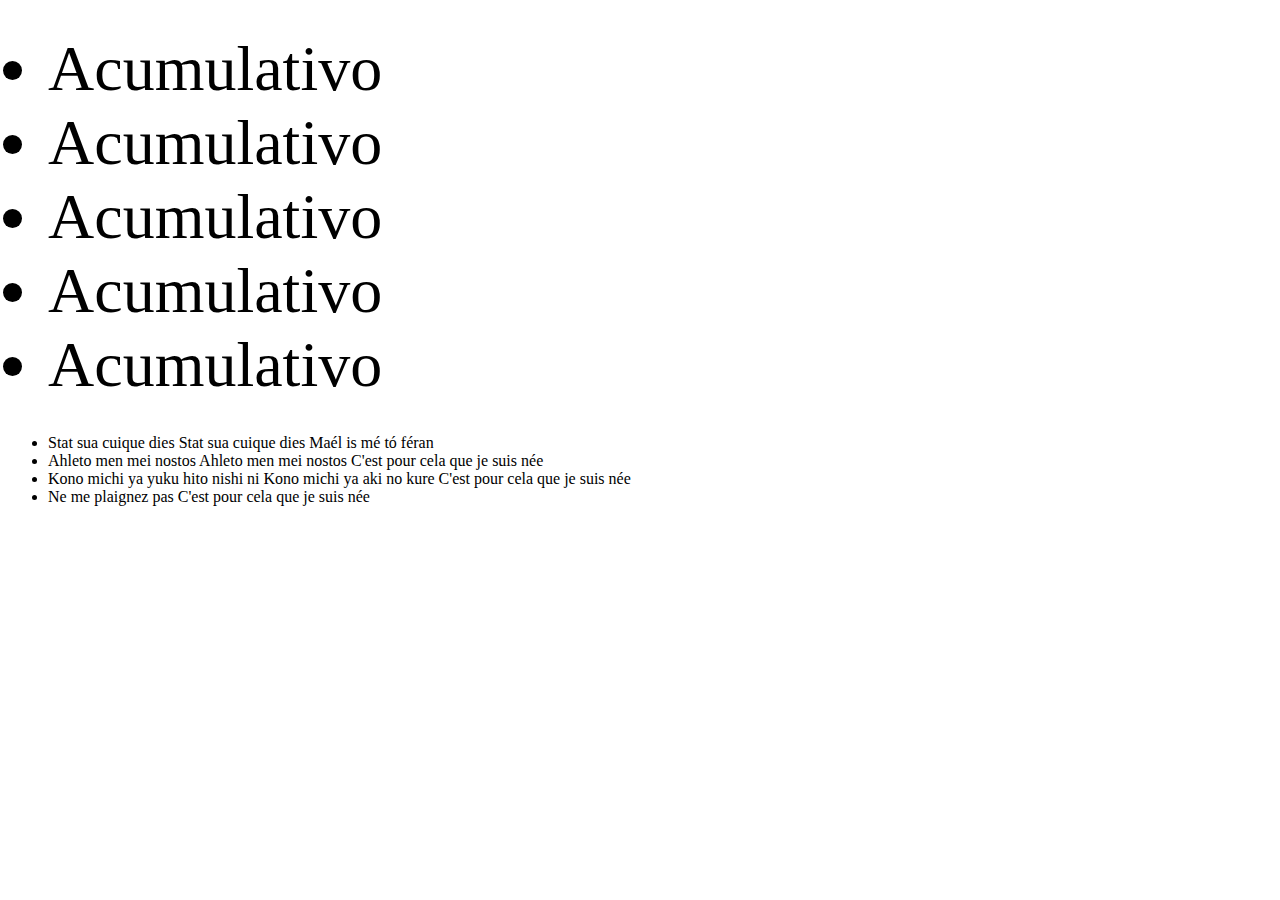
<file: agosto/dia_12/em_rem/index.html>
<!DOCTYPE html>
<html lang="en">

<head>
    <meta charset="UTF-8">
    <meta http-equiv="X-UA-Compatible" content="IE=edge">
    <meta name="viewport" content="width=device-width, initial-scale=1.0">
    <title>Em x Rem</title>
</head>

<style>
    html {
        font-size: 16px;
    }

    ul {
        font-size: 2em;
        /*16 x 2 = 32px*/
    }

    li {
        font-size: 2em;
        /* 2 x 2 x 16 = 64px (Acumulativo) */
    }

    .rem li {
        font-size: 1rem;
        /*16px (Fonte Raíz)*/
    }
</style>

<body>
    <ul>
        <li>Acumulativo</li>
        <li>Acumulativo</li>
        <li>Acumulativo</li>
        <li>Acumulativo</li>
        <li>Acumulativo</li>
    </ul>

    <ul class="rem">
        <li>Stat sua cuique dies
            Stat sua cuique dies
            Maél is mé tó féran</li>
        <li>Ahleto men mei nostos
            Ahleto men mei nostos
            C'est pour cela que je suis née</li>
        <li>Kono michi ya yuku hito nishi ni
            Kono michi ya aki no kure
            C'est pour cela que je suis née</li>
        <li>Ne me plaignez pas
            C'est pour cela que je suis née</li>
    </ul>
</body>

</html>
</file>
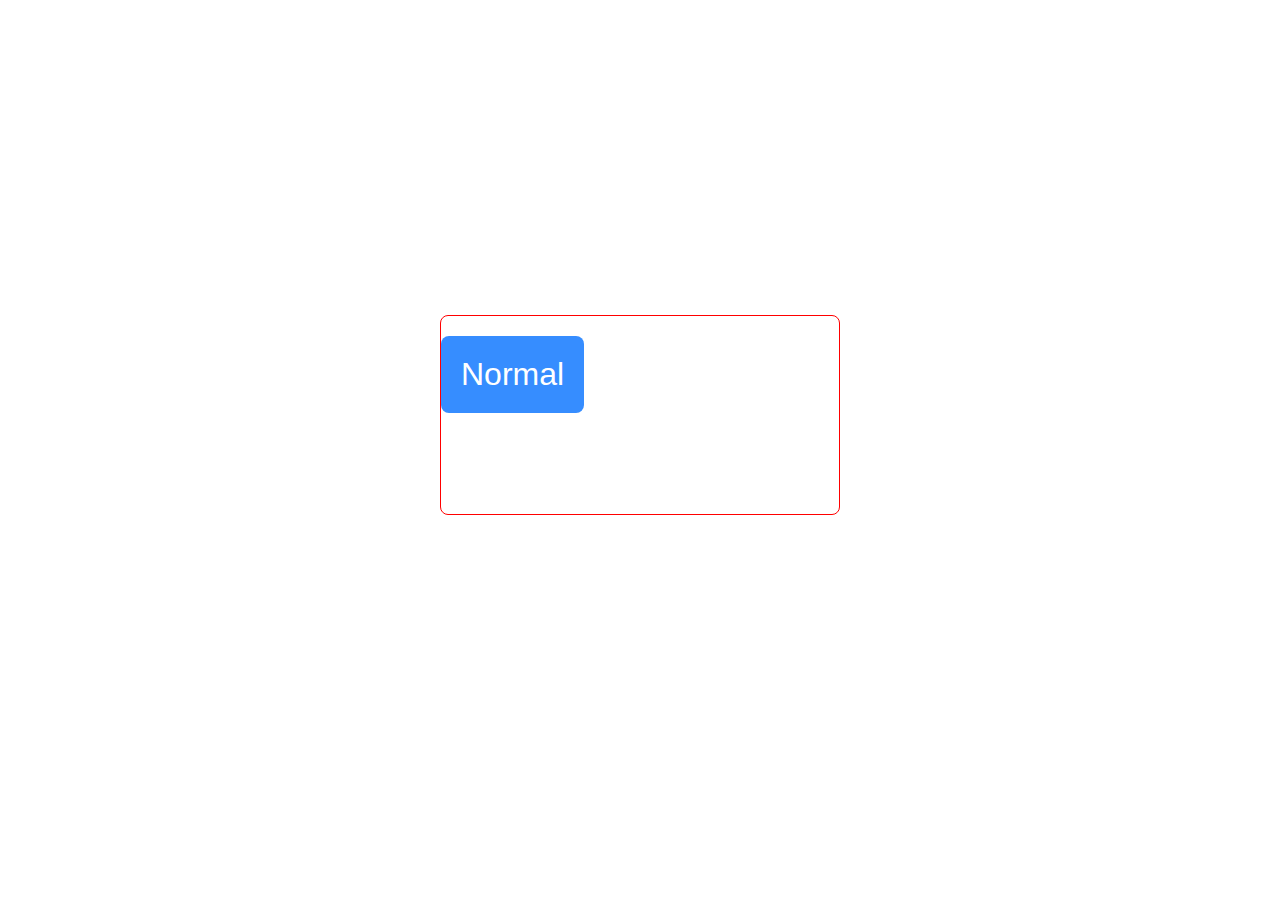
<file: 2021/agosto/dia13/margin_padding/index.html>
<!DOCTYPE html>
<html lang="en">
<head>
    <meta charset="UTF-8">
    <meta http-equiv="X-UA-Compatible" content="IE=edge">
    <meta name="viewport" content="width=device-width, initial-scale=1.0">
    <title>Padding e Margin</title>
    <style>
        * {
            box-sizing: border-box;
            margin: 0;
        }

        .fundo {
            background-color: #fff;
            border-radius: 8px;
            border: 1px solid red;
            width: 400px;
            height: 200px;
            margin: 0 auto;
            margin-top: 35vh;
        }

        button{
            color: #fff;
            background-color: #368dff;
            font-size: 2em;
            border: none;
            border-radius: 8px;
            padding: 20px; /*Aumenta o espaço interno do botão*/
            margin-top: 20px /*Aumenta o distanciamento do botão em relação ao fundo*/;
        }

    </style>
</head>
<body>
    <div class="fundo">
        <button>Normal</button>
    </div>


</body>
</html>
</file>
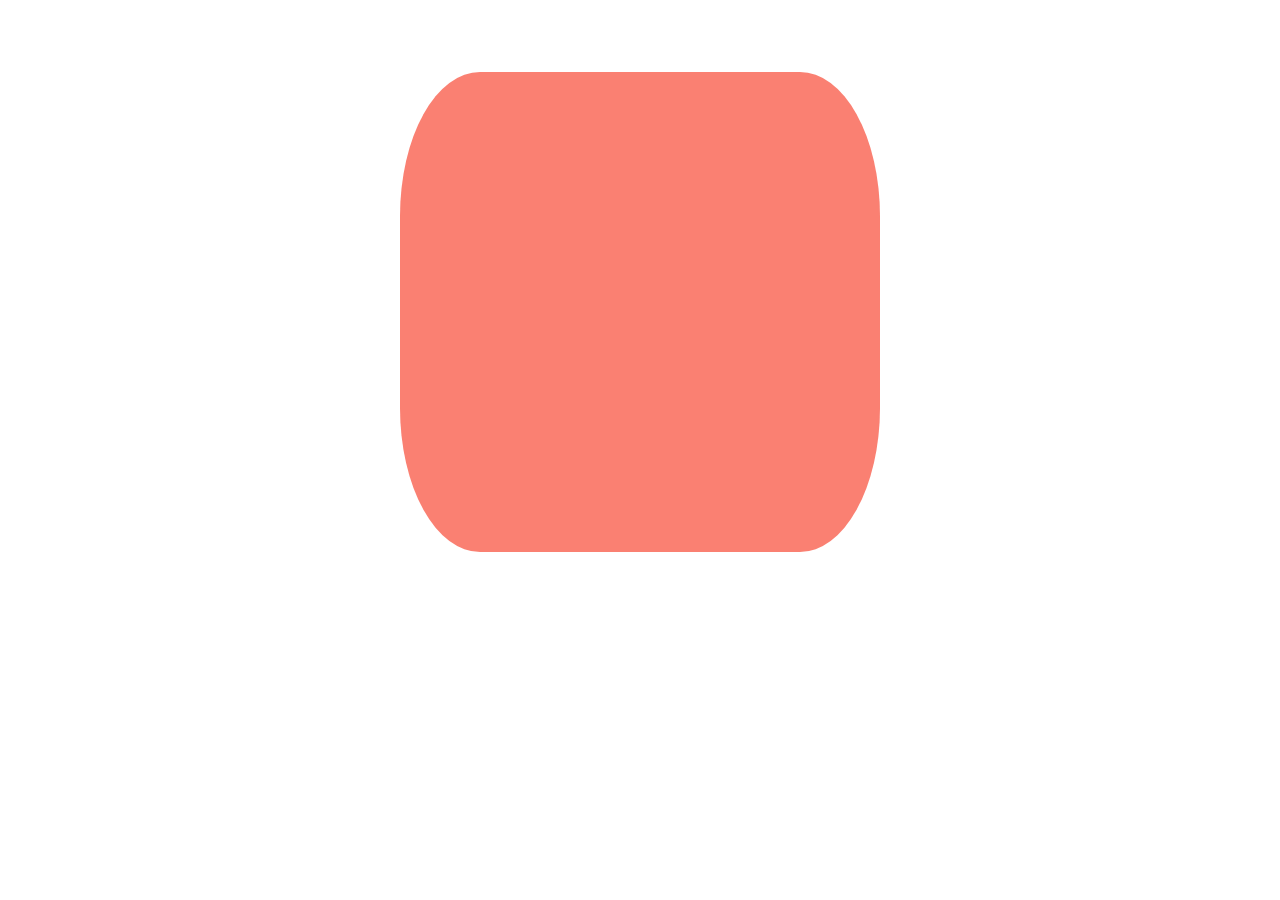
<file: 2021/agosto/dia_14/border/index.html>
<!DOCTYPE html>
<html lang="en">
<head>
    <meta charset="UTF-8">
    <meta http-equiv="X-UA-Compatible" content="IE=edge">
    <meta name="viewport" content="width=device-width, initial-scale=1.0">
    <title>Border</title>
    <link rel="stylesheet" href="style.css">
</head>
<body>
    <div class="tester"></div>
</body>
</html>
</file>
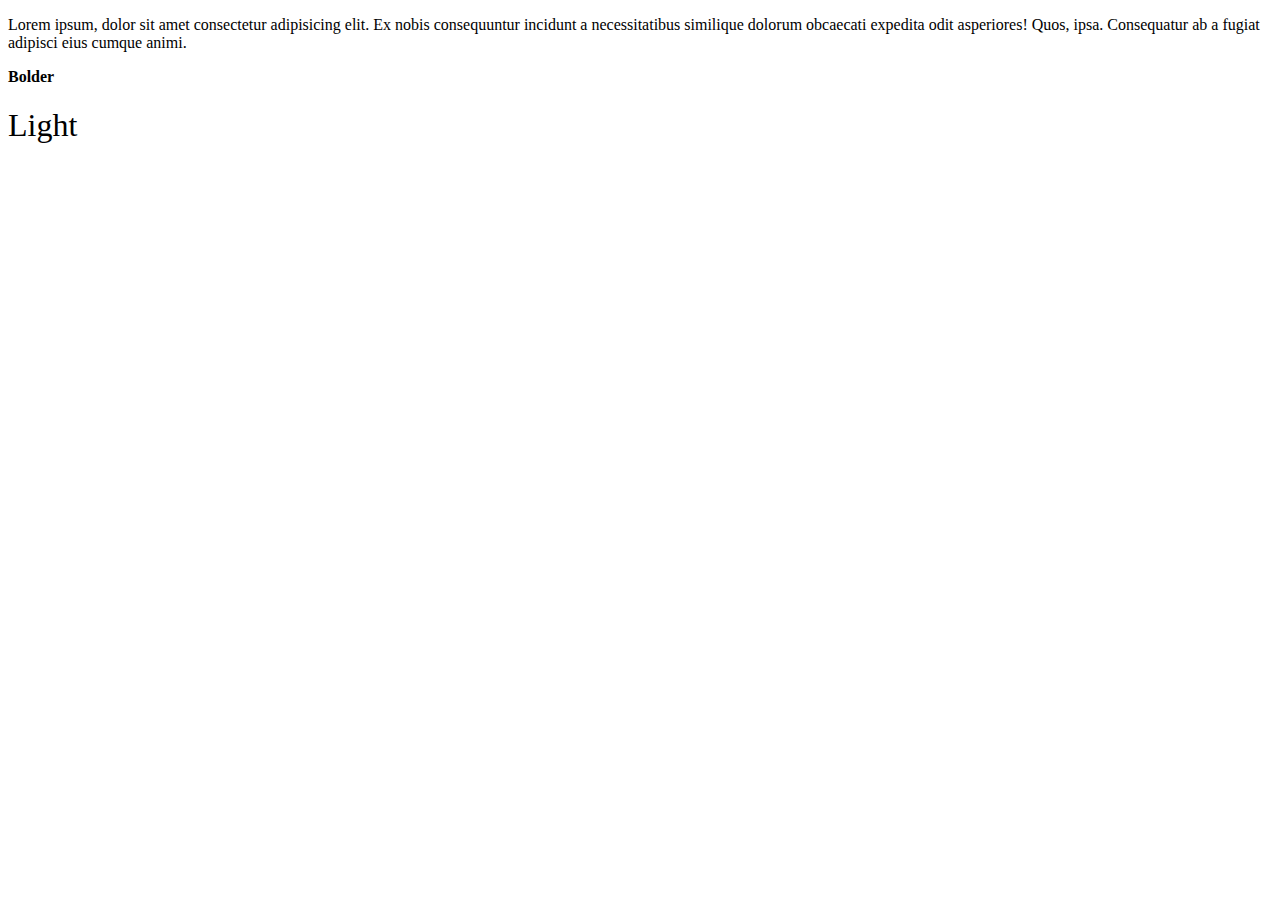
<file: 2021/agosto/dia_14/font-weight/index.html>
<!DOCTYPE html>
<html lang="en">
<head>
    <meta charset="UTF-8">
    <meta http-equiv="X-UA-Compatible" content="IE=edge">
    <meta name="viewport" content="width=device-width, initial-scale=1.0">
    <title>Font-weight</title>
    <style>
        p {
            font-weight: normal; /*400*/
        }

        span {
            font-weight: bold; /*700*/
        }

        h1 {
            font-weight: 300; 
        }
    </style>
</head>
<body>
    <p>Lorem ipsum, dolor sit amet consectetur adipisicing elit. Ex nobis consequuntur incidunt a necessitatibus similique dolorum obcaecati expedita odit asperiores! Quos, ipsa. Consequatur ab a fugiat adipisci eius cumque animi.</p>
    <span>Bolder</span>
    <h1>Light</h1>
</body>
</html>
</file>
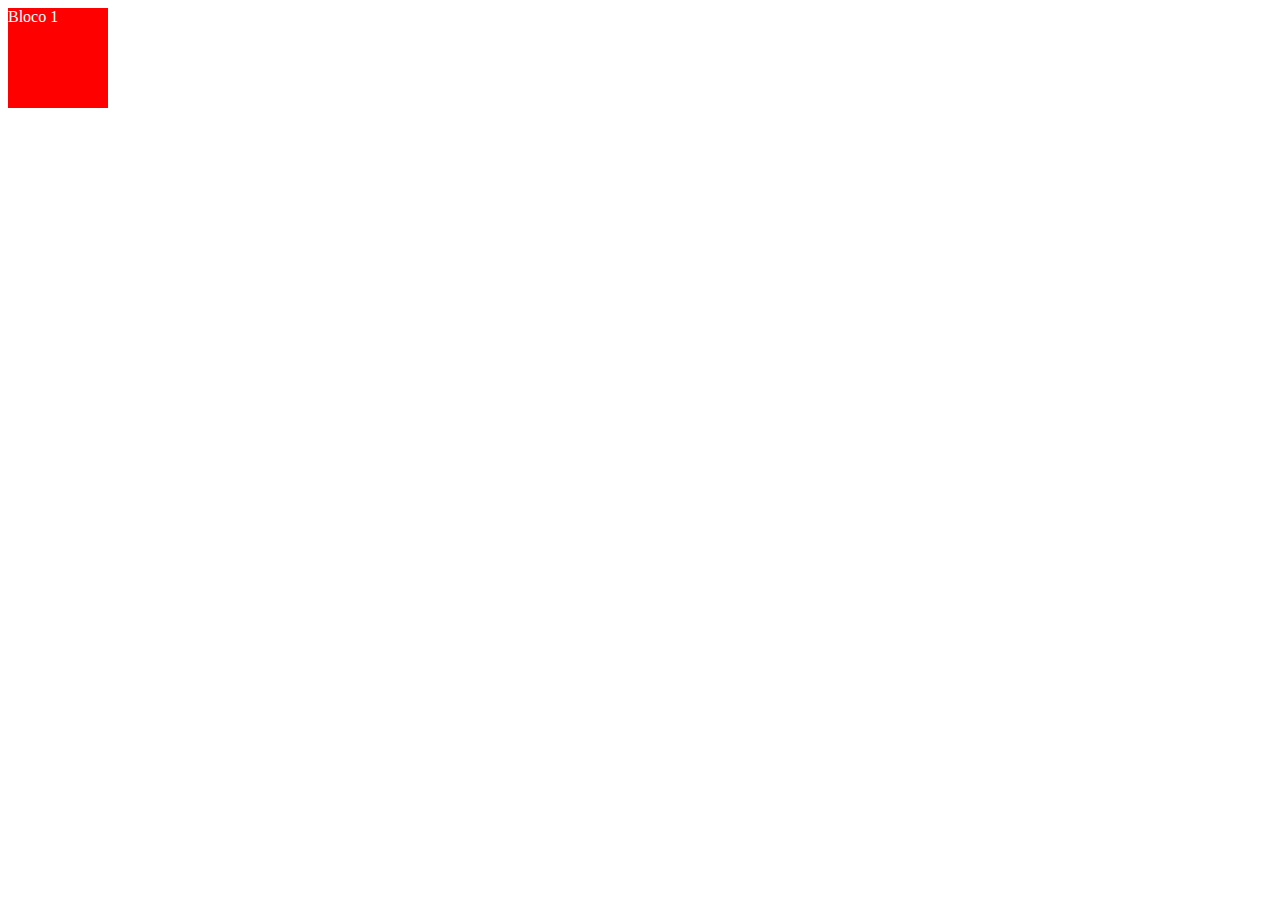
<file: 2021/agosto/dia_15/z-index/index.html>
<!DOCTYPE html>
<html lang="en">
<head>
    <meta charset="UTF-8">
    <meta http-equiv="X-UA-Compatible" content="IE=edge">
    <meta name="viewport" content="width=device-width, initial-scale=1.0">
    <title>z-index</title>
    <style>
        .bloco1,
        .bloco2,
        .bloco3 {
            color: #fff;
            width: 100px;
            height: 100px;
            position: absolute;
        }

        .bloco1{
            background-color: red;
            z-index: 9999; /*Maior prioridade*/
        }

        .bloco2{
            background-color: blue;
        }

        .bloco3{
            background-color: green;
            z-index: -1; /*Menor prioridade*/
        }
    </style>
</head>
<body>
    <div class="bloco1">Bloco 1</div>
    <div class="bloco2">Bloco 2</div>
    <div class="bloco3">Bloco 3</div>
</body>
</html>
</file>
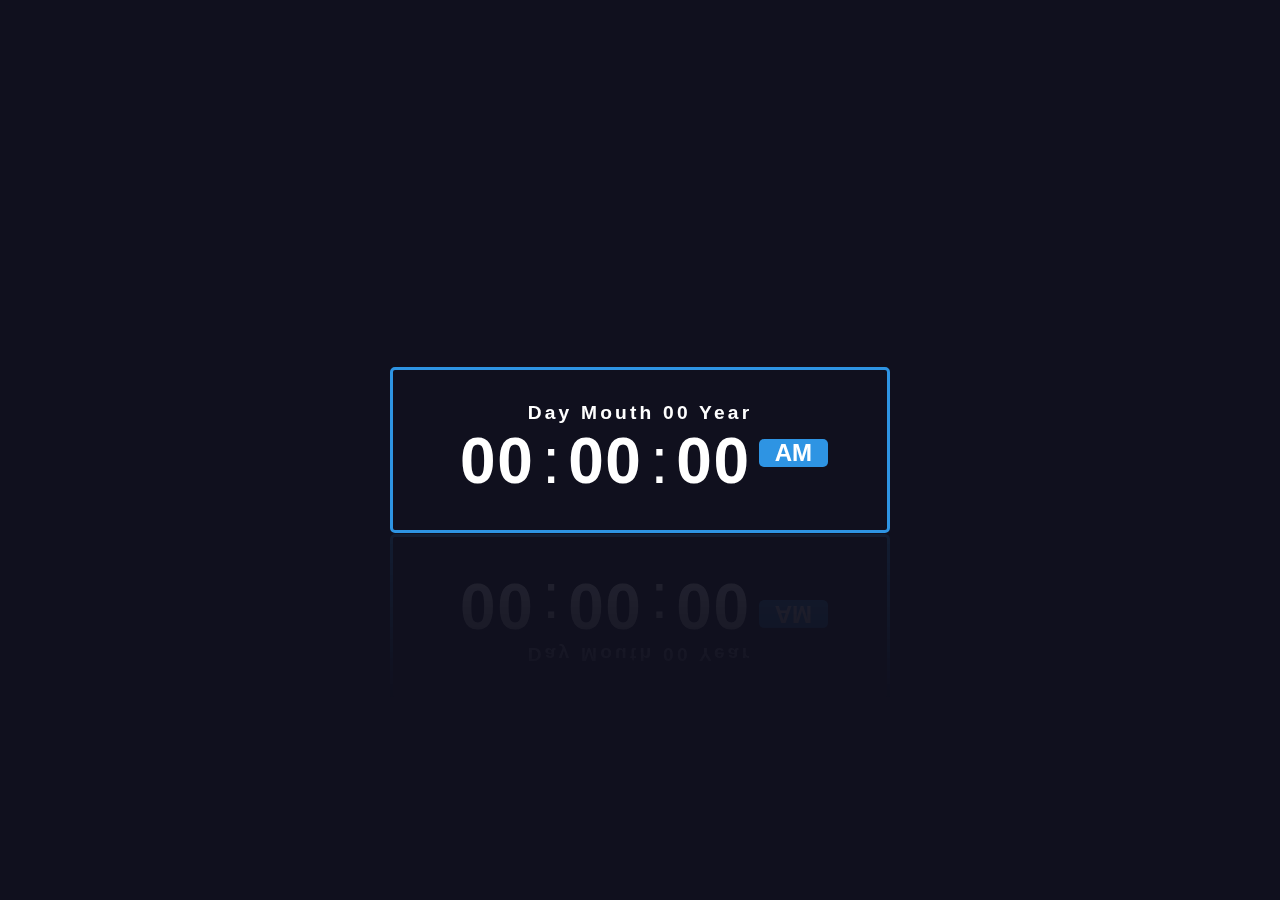
<file: 2021/agosto/dia_31/digital_clock/index.html>
<!DOCTYPE html>
<html lang="pt-br">
<head>
    <meta charset="UTF-8">
    <meta http-equiv="X-UA-Compatible" content="IE=edge">
    <meta name="viewport" content="width=device-width, initial-scale=1.0">
    <title>Digital Clock</title>
    <link rel="stylesheet" href="style.css">
</head>
<body>
    <!-- Digital Clock Start -->
    <div class="datetime">
        <div class="date">
            <span id="dayname">Day</span>
            <span id="mouth">Mouth</span>
            <span id="daynum">00</span>
            <span id="year">Year</span>
        </div>
        <div class="time">
            <span id="hour">00</span>:
            <span id="minutes">00</span>:
            <span id="seconds">00</span>
            <span id="period">AM</span>
        </div>
    </div>
    <!-- Digital Clock End -->

    <script>
        function updateClock() {
            let now = Date();
            let nowDay = now.getDay(),
            nowMonth = now.getMonth(),
            nowNum = getDate(),
            nowYear = now.getFullYear(),
            nowHour = now.getHours(),
            nowMin = now.getMinutes(),
            nowSec = now.getSeconds(),
            nowPeriod = "AM"

            let months = ["January", "February", "March", "April", "May", "June", "July", "August", "September", "October", "November", "December"];
            let week = ["Monday", "Tuesday", "Wednesday", "Thursday", "Friday", "Sunday"];
            let ids = ["dayname", "month", "daynum", "year", "hour", "minutes", "seconds", "period"]
            let values = [nowMonth, nowNum, nowYear, nowHour, nowMin, nowSec, nowPeriod]
        }

        function initClock() {
            updateClock();
        }
    </script>
</body>
</html>
</file>
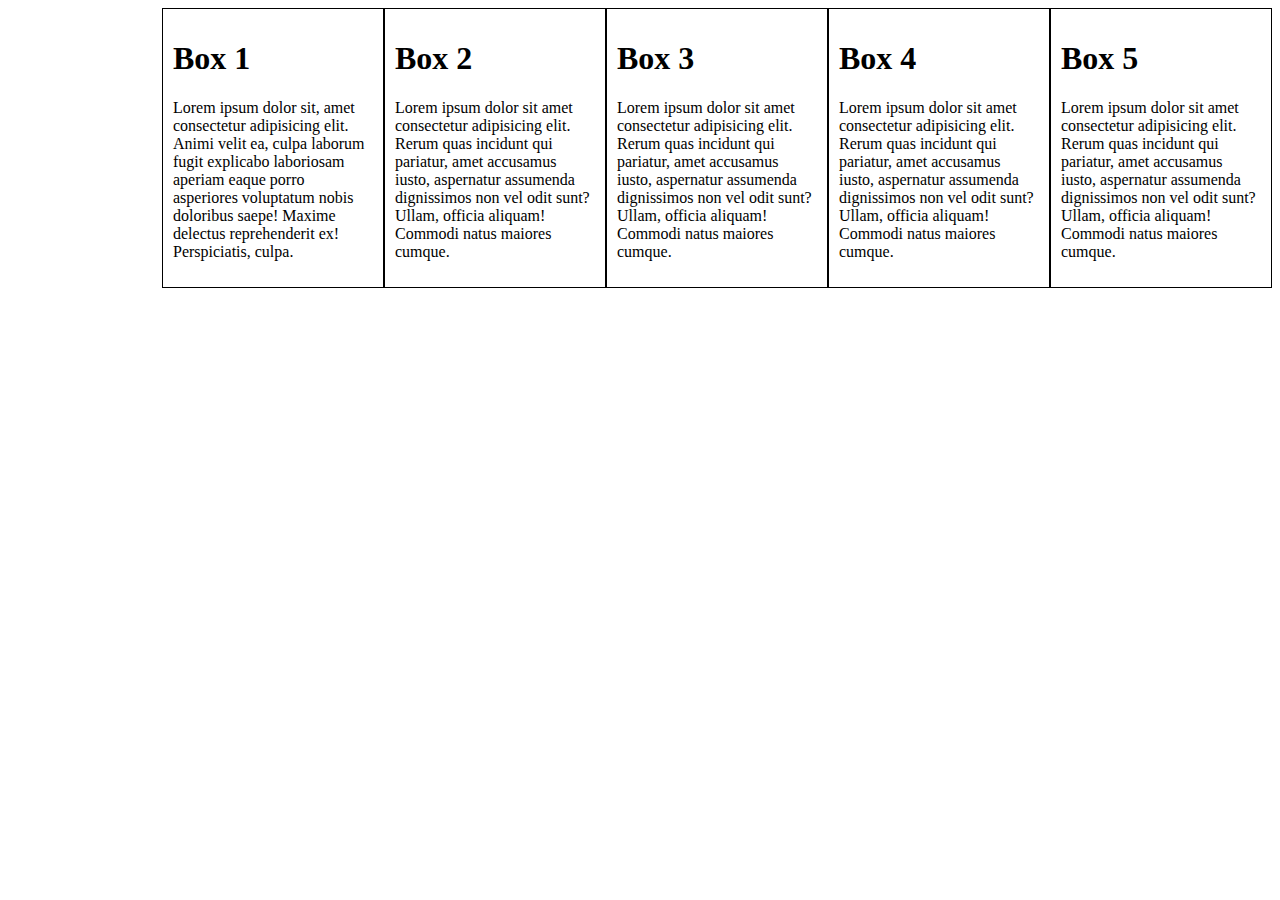
<file: 2025/junho/dia_9/flex-zero/index.html>
<!DOCTYPE html>
<html lang="en">
<head>
    <meta charset="UTF-8">
    <meta name="viewport" content="width=device-width, initial-scale=1.0">
    <title>Document</title>
    <link rel="stylesheet" href="style.css">
</head>
<body>
    <div class="container">
        <div class="box-1">
            <h1>Box 1</h1>
            <p>Lorem ipsum dolor sit, amet consectetur adipisicing elit. Animi velit ea, culpa laborum fugit explicabo laboriosam aperiam eaque porro asperiores voluptatum nobis doloribus saepe! Maxime delectus reprehenderit ex! Perspiciatis, culpa.</p>
        </div>
        <div class="box-2">
            <h1>Box 2</h1>
            <p>Lorem ipsum dolor sit amet consectetur adipisicing elit. Rerum quas incidunt qui pariatur, amet accusamus iusto, aspernatur assumenda dignissimos non vel odit sunt? Ullam, officia aliquam! Commodi natus maiores cumque.</p>
        </div>
        <div class="box-3">
            <h1>Box 3</h1>
            <p>Lorem ipsum dolor sit amet consectetur adipisicing elit. Rerum quas incidunt qui pariatur, amet accusamus iusto, aspernatur assumenda dignissimos non vel odit sunt? Ullam, officia aliquam! Commodi natus maiores cumque.</p>
        </div>
        <div class="box-4">
            <h1>Box 4</h1>
            <p>Lorem ipsum dolor sit amet consectetur adipisicing elit. Rerum quas incidunt qui pariatur, amet accusamus iusto, aspernatur assumenda dignissimos non vel odit sunt? Ullam, officia aliquam! Commodi natus maiores cumque.</p>
        </div>
        <div class="box-5">
            <h1>Box 5</h1>
            <p>Lorem ipsum dolor sit amet consectetur adipisicing elit. Rerum quas incidunt qui pariatur, amet accusamus iusto, aspernatur assumenda dignissimos non vel odit sunt? Ullam, officia aliquam! Commodi natus maiores cumque.</p>
        </div>
    </div>
</body>
</html>
</file>
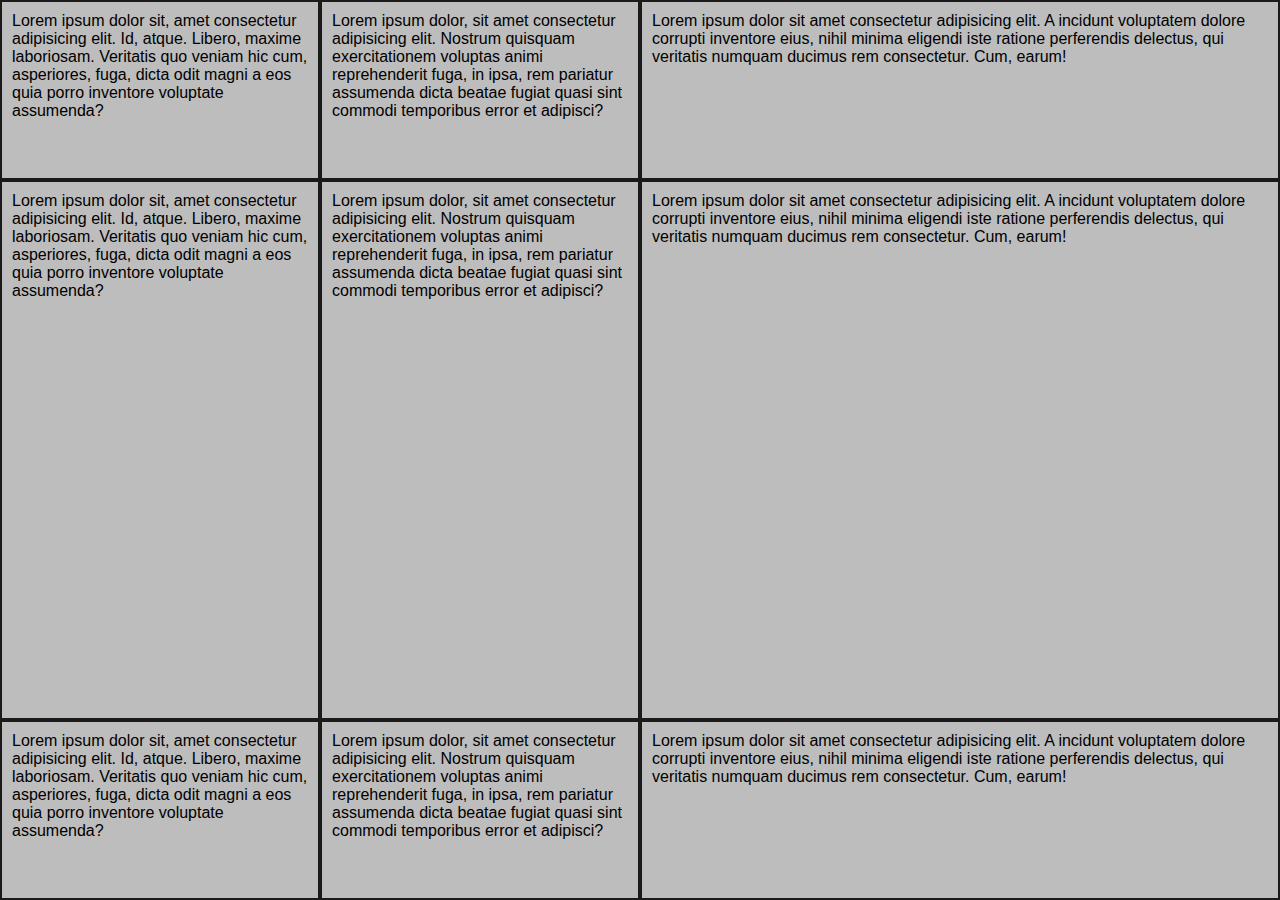
<file: 2025/junho/dia_9/grid-zero/index.html>
<!DOCTYPE html>
<html lang="en">
<head>
    <meta charset="UTF-8">
    <meta name="viewport" content="width=device-width, initial-scale=1.0">
    <title>CSS Grid</title>
    <link rel="stylesheet" href="style.css">
</head>
<body>
    <div class="container">
        <div class="box box-1">Lorem ipsum dolor sit, amet consectetur adipisicing elit. Id, atque. Libero, maxime laboriosam. Veritatis quo veniam hic cum, asperiores, fuga, dicta odit magni a eos quia porro inventore voluptate assumenda?</div>
        <div class="box box-2">Lorem ipsum dolor, sit amet consectetur adipisicing elit. Nostrum quisquam exercitationem voluptas animi reprehenderit fuga, in ipsa, rem pariatur assumenda dicta beatae fugiat quasi sint commodi temporibus error et adipisci?</div>
        <div class="box box-3">Lorem ipsum dolor sit amet consectetur adipisicing elit. A incidunt voluptatem dolore corrupti inventore eius, nihil minima eligendi iste ratione perferendis delectus, qui veritatis numquam ducimus rem consectetur. Cum, earum!</div>
        <div class="box box-1">Lorem ipsum dolor sit, amet consectetur adipisicing elit. Id, atque. Libero, maxime laboriosam. Veritatis quo veniam hic cum, asperiores, fuga, dicta odit magni a eos quia porro inventore voluptate assumenda?</div>
        <div class="box box-2">Lorem ipsum dolor, sit amet consectetur adipisicing elit. Nostrum quisquam exercitationem voluptas animi reprehenderit fuga, in ipsa, rem pariatur assumenda dicta beatae fugiat quasi sint commodi temporibus error et adipisci?</div>
        <div class="box box-3">Lorem ipsum dolor sit amet consectetur adipisicing elit. A incidunt voluptatem dolore corrupti inventore eius, nihil minima eligendi iste ratione perferendis delectus, qui veritatis numquam ducimus rem consectetur. Cum, earum!</div>
        <div class="box box-1">Lorem ipsum dolor sit, amet consectetur adipisicing elit. Id, atque. Libero, maxime laboriosam. Veritatis quo veniam hic cum, asperiores, fuga, dicta odit magni a eos quia porro inventore voluptate assumenda?</div>
        <div class="box box-2">Lorem ipsum dolor, sit amet consectetur adipisicing elit. Nostrum quisquam exercitationem voluptas animi reprehenderit fuga, in ipsa, rem pariatur assumenda dicta beatae fugiat quasi sint commodi temporibus error et adipisci?</div>
        <div class="box box-3">Lorem ipsum dolor sit amet consectetur adipisicing elit. A incidunt voluptatem dolore corrupti inventore eius, nihil minima eligendi iste ratione perferendis delectus, qui veritatis numquam ducimus rem consectetur. Cum, earum!</div>
    </div>
</body>
</html>
</file>
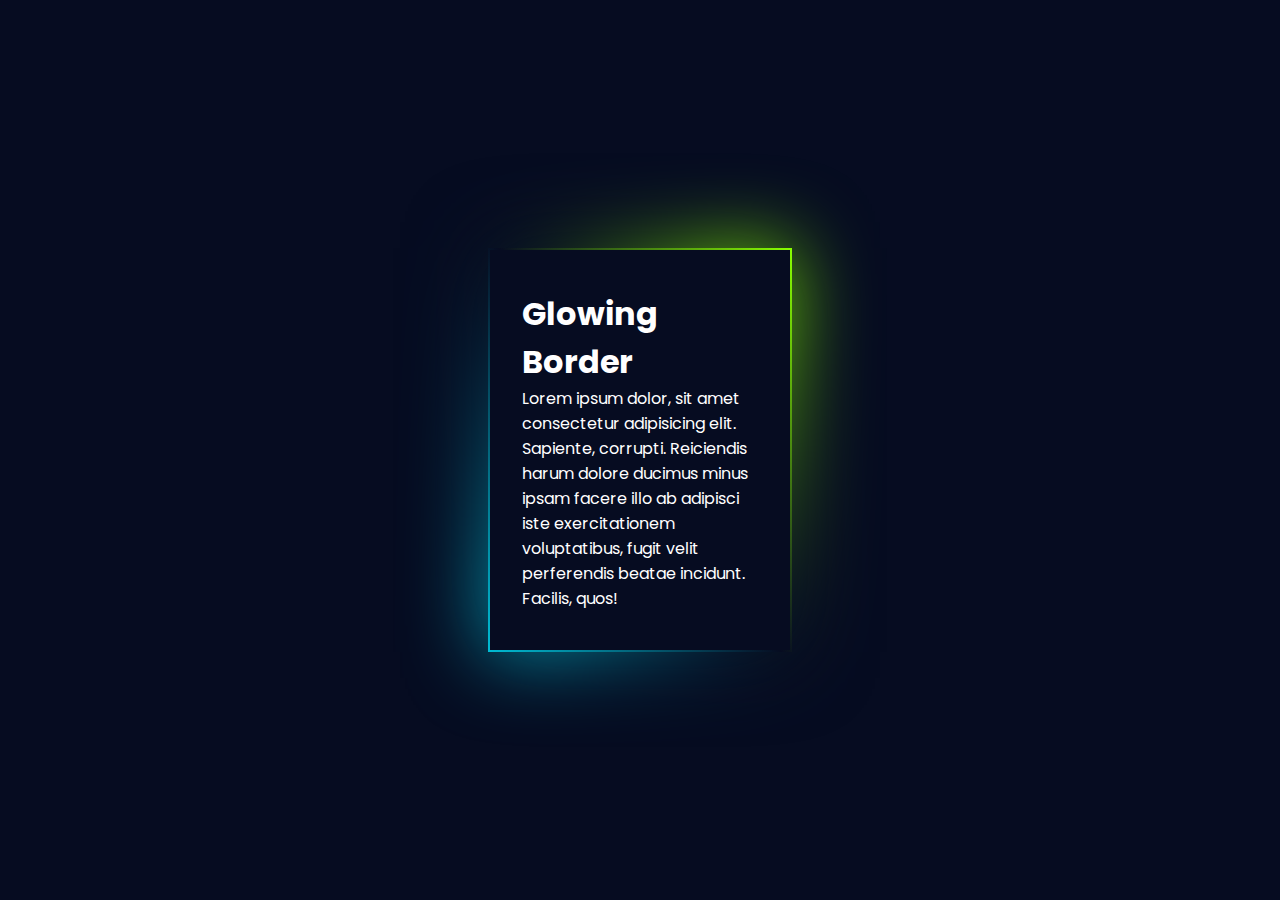
<file: 2021/agosto/dia_14/border/brilho/index.html>
<!DOCTYPE html>
<html lang="en">
<head>
    <meta charset="UTF-8">
    <meta http-equiv="X-UA-Compatible" content="IE=edge">
    <meta name="viewport" content="width=device-width, initial-scale=1.0">
    <title>Brilho</title>
    <link rel="stylesheet" href="style.css">
</head>
<body>
    <div class="content">
        <div class="box">
            <h1>Glowing Border</h1>
            <p>Lorem ipsum dolor, sit amet consectetur adipisicing elit. Sapiente, corrupti. Reiciendis harum dolore ducimus minus ipsam facere illo ab adipisci iste exercitationem voluptatibus, fugit velit perferendis beatae incidunt. Facilis, quos!</p>
        </div>
    </div>
</body>
</html>
</file>
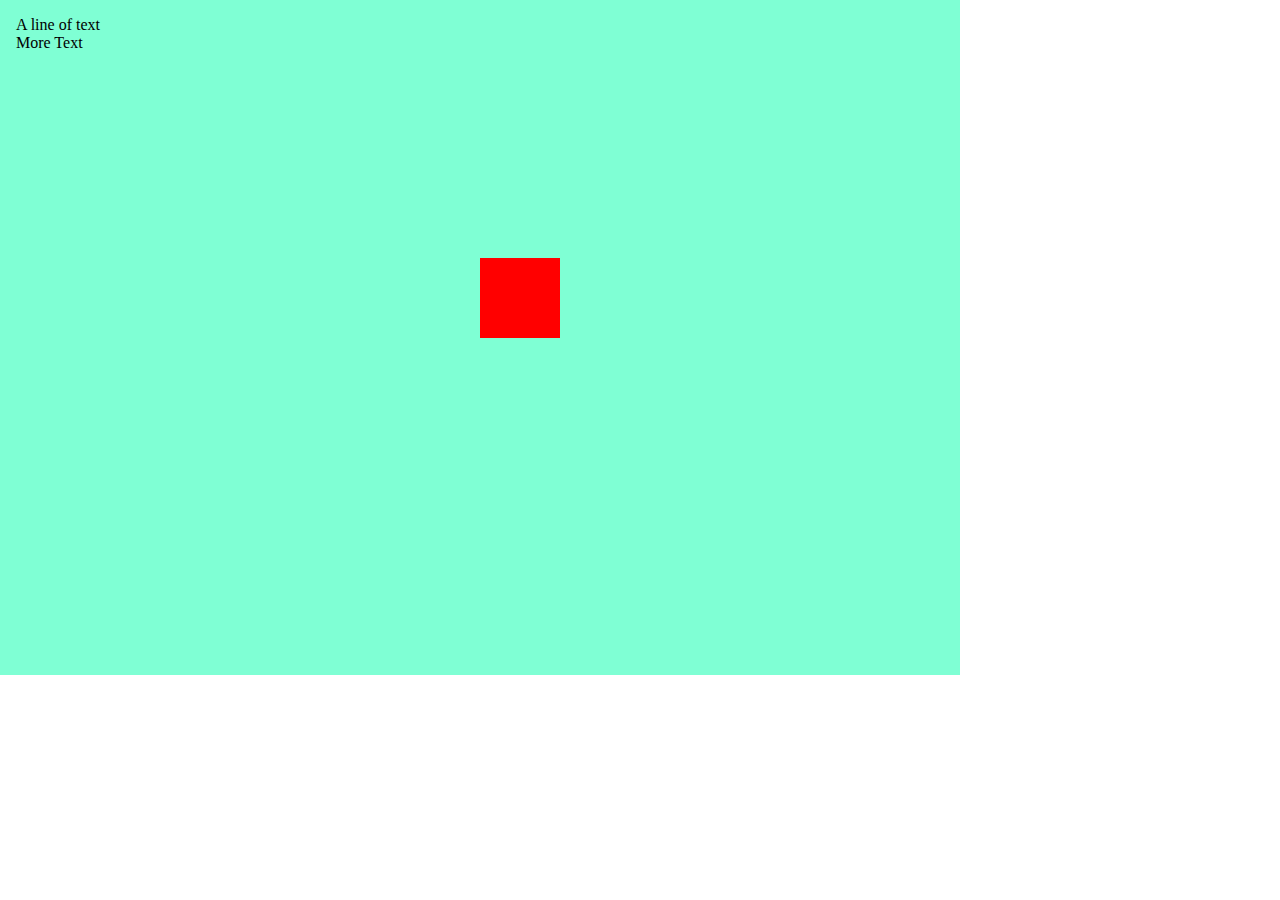
<file: 2021/agosto/dia_15/position/absolute/index.html>
<!DOCTYPE html>
<html lang="pt-br">
<head>
    <meta charset="UTF-8">
    <meta http-equiv="X-UA-Compatible" content="IE=edge">
    <meta name="viewport" content="width=device-width, initial-scale=1.0">
    <title>Absolute</title>
    <style>
        * {
            margin: 0;
            box-sizing: border-box;
        }

        .parent {
            background: aquamarine;
            height: 75vh;
            width: 75vw;
            padding: 1rem;
            position: relative; /*A referência do child passa a ser o parent*/
        }

        .child {
            background: red;
            width: 80px;
            height: 80px;
            position: absolute; /*Sai do fluxo da página*/
            bottom: 50%;
            left: 50%;
        }
        
    </style>
</head>
<body>
    <div class="parent">
        <p>A line of text</p>
        <div class="child"></div>
        <p>More Text</p>
    </div>
</body>
</html>
</file>
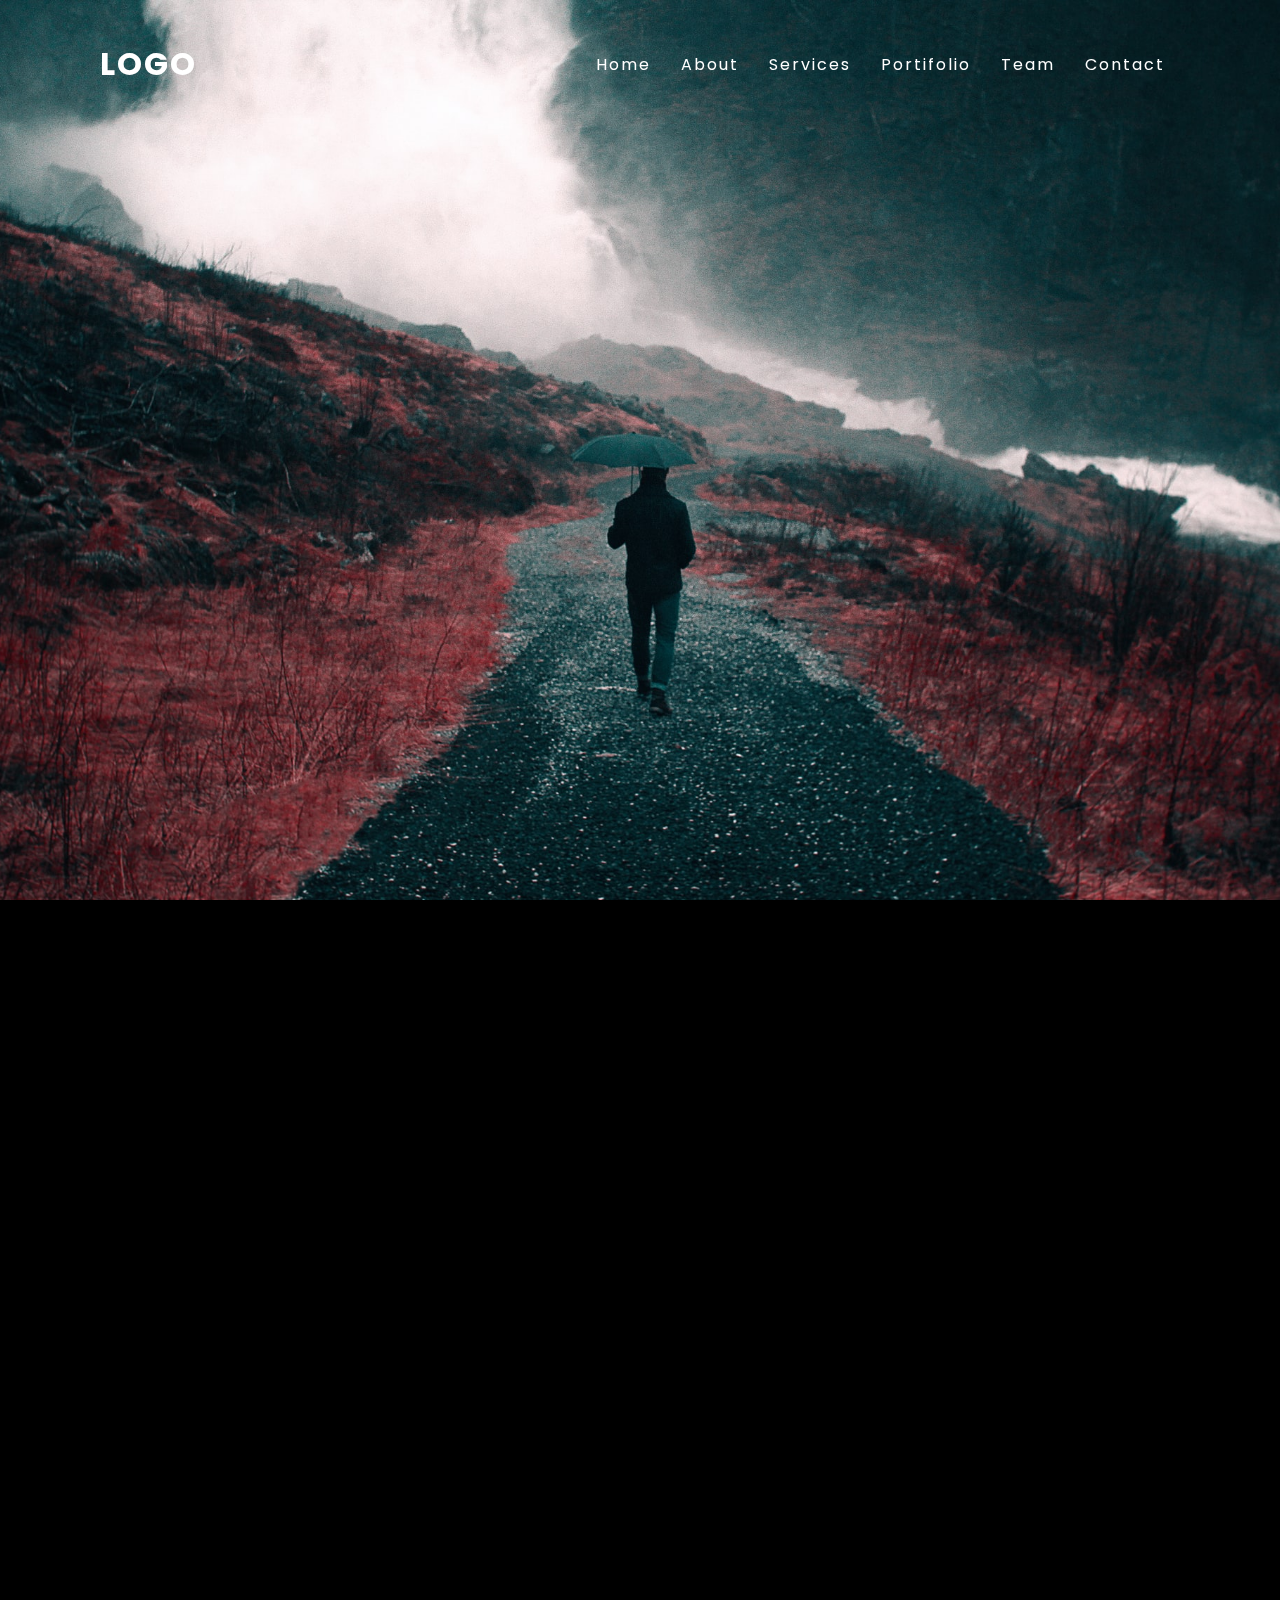
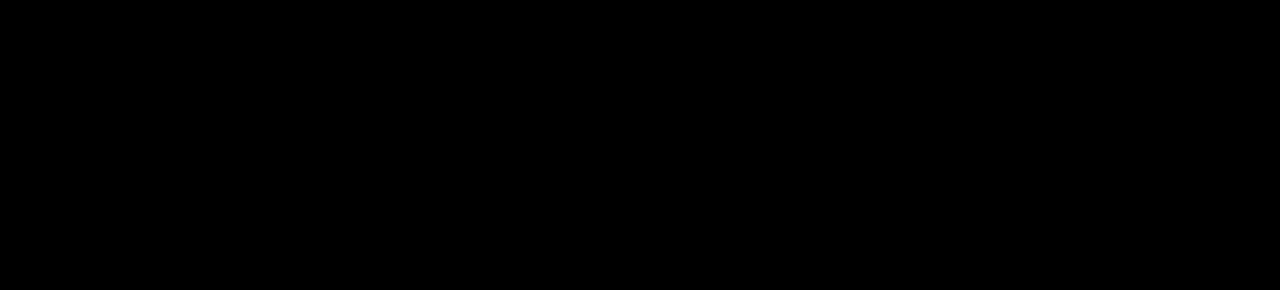
<file: 2021/agosto/dia_15/position/fixed/desafio_sticky-bar/index.html>
<!DOCTYPE html>
<html lang="en">
<head>
    <meta charset="UTF-8">
    <meta http-equiv="X-UA-Compatible" content="IE=edge">
    <meta name="viewport" content="width=device-width, initial-scale=1.0">
    <title>Sticky Bar</title>
    <link rel="stylesheet" href="style.css">
</head>
<body>
    <header>
        <a href="#" class="logo">Logo</a>
        <ul>
            <li><a href="#">Home</a></li>
            <li><a href="#">About</a></li>
            <li><a href="#">Services</a></li>
            <li><a href="#">Portifolio</a></li>
            <li><a href="#">Team</a></li>
            <li><a href="#">Contact</a></li>
        </ul>
    </header>
    <section class="banner"></section>
    <script src="./script.js"></script>
</body>
</html>
</file>
<file: 2021/agosto/dia_14/border/style.css>
* {
    box-sizing: border-box;
}

body {
    display: flex;
    justify-content: center;
    align-items: center;
    padding-top: 4rem;
}

.tester {
    /* position: absolute;
    top: 50vh;
    left: 50vw; */
    width: 30rem;
    height: 30rem;
    background-color: salmon;
    /* border-radius: 100px; */
    /* border-radius: 100%; */
    /* border-radius: 3rem 2rem 12rem 6rem; */
    /* border-radius: 3rem 15px; */
    border-radius: 5rem / 9rem;
}
</file>
<file: 2021/agosto/dia_31/digital_clock/style.css>
* {
    box-sizing: border-box;
    margin: 0;
    padding: 0;
}

body {
    height: 100vh;
    display: flex;
    justify-content: center;
    align-items: center;
    background-color: #10101E;
}

.datetime {
    color: #fff;
    font-family: 'Segoe Ui', sans-serif;
    width: 500px;
    padding: 2rem 3rem;
    border: 3px solid   #2E94E3;
    border-radius: 5px;
    -webkit-box-reflect: below 1px linear-gradient(transparent, rgba(255, 255, 255, 0.1));
    transition: .5s;
    transition-property: background, box-shadow;
}

.datetime:hover {
    background-color: #2E94E3;
    box-shadow: 0 0 30px #2E94E3;
}

.date {
    font-size: 1.2em;
    font-weight: 600;
    text-align: center;
    letter-spacing: .2rem;
}

.time {
    font-size: 4rem;
    display: flex;
    align-items: center;
    justify-content: center;
}

.time span:not(:last-child){
    position: relative;
    margin: 0 .5rem;
    font-weight: 600;
    text-align: center;
    letter-spacing: .1rem;
}

.time span:last-child {
    background: #2E94E3;
    font-size: 1.5rem;
    font-weight: 600;
    text-transform: uppercase;
    padding: 0 1rem;
    border-radius: 5px;
    margin-top: -1rem;
}
</file>
<file: 2025/junho/dia_9/flex-zero/style.css>
.container {
    display: flex;
    flex-flow: nowrap;
    justify-content: flex-end ;
}

.container div{   
    border: 1px solid black;
    padding: 10px;
    width: 200px;
}
</file>
<file: 2025/junho/dia_9/grid-zero/style.css>
* {
    box-sizing: border-box;
    margin: 0;
    font-family: Arial, Helvetica, sans-serif;
}

.box {
    background: #bdbdbd;
    border: 2px solid #1a1a1a;
    padding: 10px;
}

.container {
    display: grid;
    height: 100vh;
    grid-template-columns: 1fr 1fr 2fr;
    grid-template-rows: 1fr 3fr 1fr;
}
</file>
<file: 2021/agosto/dia_14/border/brilho/style.css>
@import url('https://fonts.googleapis.com/css2?family=Poppins:wght@100;200;300;400;500;600;700;800;900&display=swap');

* {
    box-sizing: border-box;
    margin: 0;
}

body {
    font-family: 'Poppins', sans-serif;
    display: flex;
    justify-content: center;
    align-items: center;
    min-height: 100vh;
    background-color: #060c21;
}

.content {
    position: relative;
    width: 300px;
    height: 400px;
    display: flex;
    justify-content: center;
    align-items: center;
    background-color: #060c21;
}

.content:before {
    content: '';
    position: absolute;
    top: -2px;
    left: -2px;
    right: -2px;
    bottom: -2px;
    background-color: #fff;
    z-index: -1;
}

.content:after {
    content: '';
    position: absolute;
    top: -2px;
    left: -2px;
    right: -2px;
    bottom: -2px;
    background-color: #fff;
    z-index: -2;
    filter: blur(40px);
}

.content:after,
.content:before {
    background: linear-gradient(235deg, #89ff00, #060c21, #00bcd4);
}

.box {
    padding: 2rem;
    color: #fff;
}
</file>
<file: 2021/agosto/dia_15/position/fixed/desafio_sticky-bar/style.css>
@import url('https://fonts.googleapis.com/css2?family=Poppins:wght@100;200;300;400;500;600;700;800;900&display=swap');

* {
    box-sizing: border-box;
    margin: 0;
}

body {
    font-family: 'Poppins', sans-serif;
    background-color: #000;
    min-height: 210vh;
}

header {
    position: fixed;
    top: 0;
    left: 0;
    display: flex;
    justify-content: space-between;
    align-items: center;
    transition: .6s;
    padding: 40px 100px;
    z-index: 10000;
    width: 100%;
}

header .logo {
    position: relative;
    font-weight: bold;
    color: #fff;
    text-decoration: none;
    font-size: 2rem;
    text-transform: uppercase;
    letter-spacing: 2px;
    transition: .6s;
}

ul {
    position: relative;
    display: flex;
    justify-content: center;
    align-items: center;
}

ul li {
    position: relative;
    list-style: none;
}

ul li a {
    position: relative;
    margin: 0 15px;
    text-decoration: none;
    color: #fff;
    letter-spacing: 2px;
    font-weight: 500px;
    transition: .6s;
}

.banner {
    position: relative;
    width: 100%;
    height: 100vh;
    background-image: url('bg.jpg');
    background-size: cover;
    background-position: center center;
}

.sticky {
    background-color: #fff;
    padding: 10px 100px;
}

.sticky .logo,
.sticky ul li a {
    color: #000;
}
</file>
